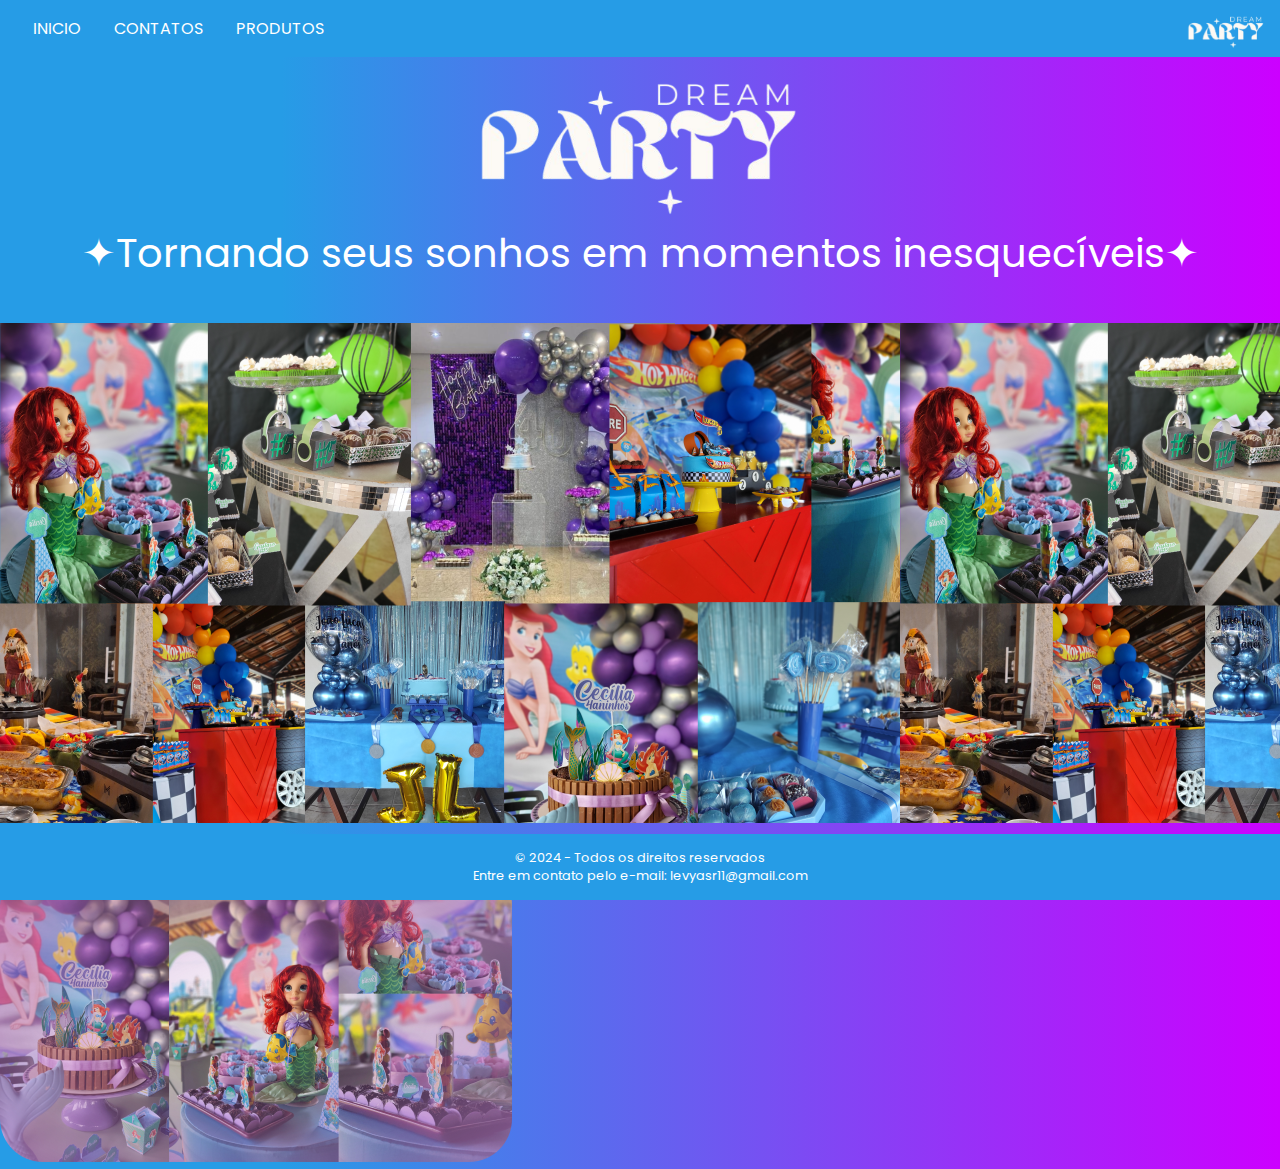
<file: index.html>
<!DOCTYPE html>
<html lang="pt-br">
<head>
    <meta charset="UTF-8">
    <meta name="viewport" content="width=device-width, initial-scale=1.0">
    <title>Dream Party</title>
    <link rel="shortcut icon" href="/media/2.png" type="image/x-icon">
    <link rel="stylesheet" href="style.css">
</head>
<body>
    <div>
        <nav>
            <ul>
                <a href="index.html">INICIO</a>
            </ul>
            <ul>
                <a href="contacts.html">CONTATOS</a>
            </ul>
            <ul>
                <a href="products.html">PRODUTOS</a>
            </ul>
            <img src="media/logo-dreamparty.png" alt="Logo Dream Party" id="logo-nav">
        </nav>
    </div>

    <section>
        <div>
            <img src="media/logo-dreamparty.png" alt="Logo Dream Party" id="logo">
            <p>&#10022;Tornando seus sonhos em momentos inesquecíveis&#10022;</p>
        </div>
        <div id="carrosel-de-fundo">
        </div>
    </section>

    <section>
        <div>
            <img src="media/fundo2-index.png" alt="Festa pequena sereia">
        </div>
    </section>

    <footer>
        <p>&copy; 2024 - Todos os direitos reservados</p>
        <p>Entre em contato pelo e-mail: levyasr11@gmail.com</p>
    </footer>
</body>
</html>
</file>
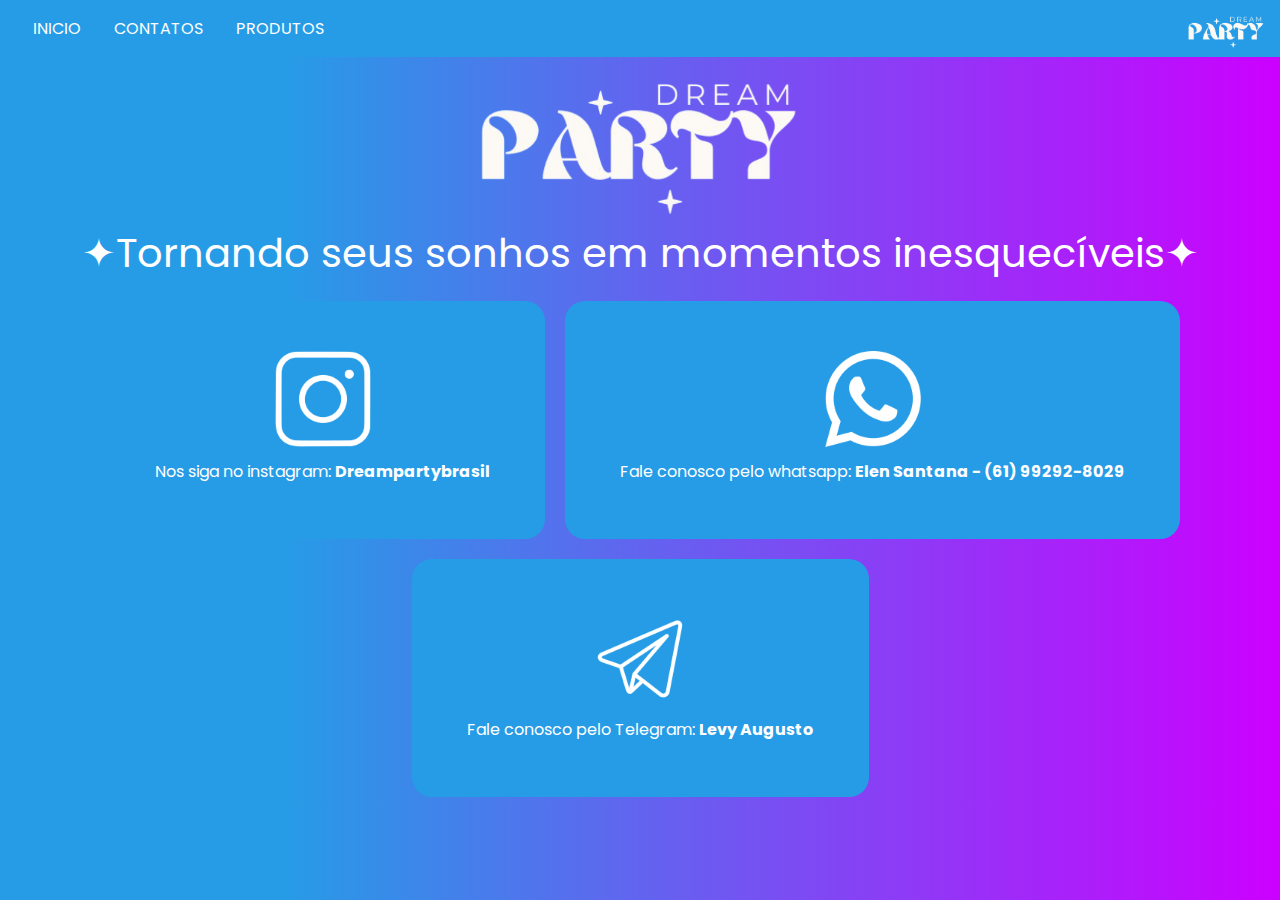
<file: contacts.html>
<!DOCTYPE html>
<html lang="pt-br">
<head>
    <meta charset="UTF-8">
    <meta name="viewport" content="width=device-width, initial-scale=1.0">
    <title>Dream Party</title>
    <link rel="shortcut icon" href="/media/2.png" type="image/x-icon">
    <link rel="stylesheet" href="style.css">
</head>
<body>

    <div>
        <nav>
            <ul>
                <a href="index.html">INICIO</a>
            </ul>
            <ul>
                <a href="contacts.html">CONTATOS</a>
            </ul>
            <ul>
                <a href="products.html">PRODUTOS</a>
            </ul>
            <img src="media/logo-dreamparty.png" alt="Logo Dream Party" id="logo-nav">
        </nav>
    </div>


    <div>
        <a href="index.html"><img src="media/logo-dreamparty.png" alt="Logo Dream Party" id="logo"></a>
        <p>&#10022;Tornando seus sonhos em momentos inesquecíveis&#10022;</p>
    </div>

<div class="contatos">
    <div class="contato">
            <ul>
                <img src="media/white-logo-insta.png" alt="Logo instagram">
                <li>Nos siga no instagram: <a href="https://www.instagram.com/dreampartybrasil/" target="_blank" rel="external"><strong>Dreampartybrasil</strong></a></li>
            </ul>
    </div>
    <div class="contato">
            <ul>
                <img src="media/whatsapp-white-icon.png" alt="Logo Whatsapp">
                <li>Fale conosco pelo whatsapp: <a href="https://wa.me/message/LYKSVQ3IGHRWL1" target="_blank" rel="external"><strong>Elen Santana - (61) 99292-8029</strong></a></li>
            </ul>
    </div>
    <div class="contato">
            <ul>
                <img src="media/telegram-logo.png" alt="Logo Telegram">
                <li>Fale conosco pelo Telegram: <a href="https://t.me/levyasr" target="_blank" rel="external"><strong>Levy Augusto</strong></a></li>
            </ul>
    </div>
</div>

</body>
</html>
</file>
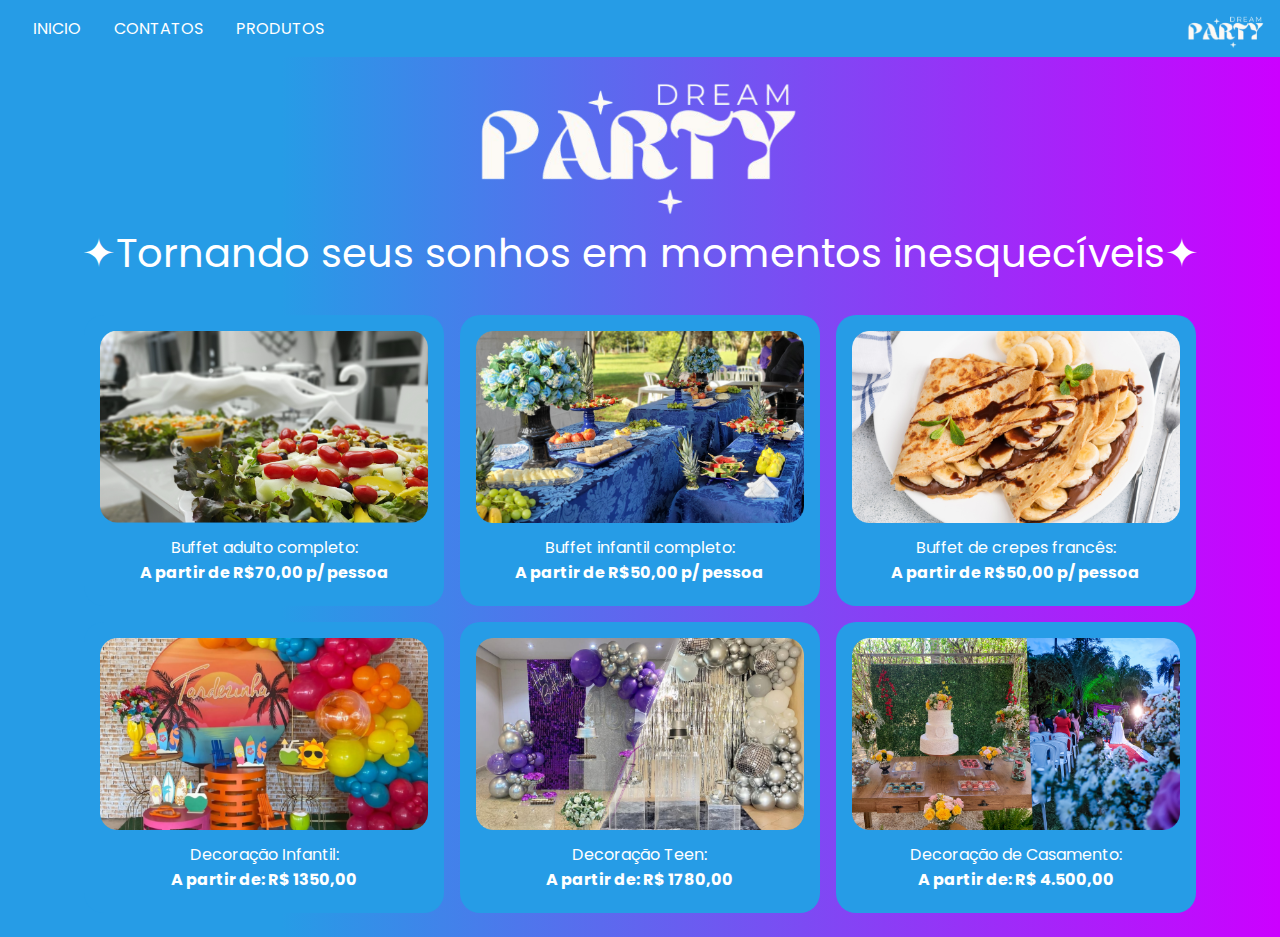
<file: products.html>
<!DOCTYPE html>
<html lang="pt-br">
<head>
    <meta charset="UTF-8">
    <meta name="viewport" content="width=device-width, initial-scale=1.0">
    <title>Dream Party</title>
    <link rel="shortcut icon" href="/media/2.png" type="image/x-icon">
    <link rel="stylesheet" href="style.css">
</head>
<body>
    <div>
        <nav>
            <ul>
                <a href="index.html">INICIO</a>
            </ul>
            <ul>
                <a href="contacts.html">CONTATOS</a>
            </ul>
            <ul>
                <a href="products.html">PRODUTOS</a>
            </ul>
            <img src="media/logo-dreamparty.png" alt="Logo Dream Party" id="logo-nav">
        </nav>
    </div>

    <div>
        <a href="index.html"><img src="media/logo-dreamparty.png" alt="Logo Dream Party" id="logo"></a>
        <p>&#10022;Tornando seus sonhos em momentos inesquecíveis&#10022;</p>
    </div>

    <div class="produtos">
    <div class="produto">
            <ul>
                <img src="media/produtos/buffet.png" alt="Buffet" id="buffet">
                <li>Buffet adulto completo:<br> <a href="https://wa.me/message/LYKSVQ3IGHRWL1" rel="external" target="_blank"><strong>A partir de R$70,00 p/ pessoa</strong></a></li>
            </ul>
    </div>
    <div class="produto">
            <ul>
                <img src="media/produtos/buffet-infantil.png" alt="Buffet" id="buffet">
                <li>Buffet infantil completo:<br> <a href="https://wa.me/message/LYKSVQ3IGHRWL1" rel="external" target="_blank"><strong>A partir de R$50,00 p/ pessoa</strong></a></li>
            </ul>
    </div>
    <div class="produto">
            <ul>
                <img src="media/produtos/buffet-crepes.png" alt="Buffet" id="buffet">
                <li>Buffet de crepes francês:<br> <a href="https://wa.me/message/LYKSVQ3IGHRWL1" rel="external" target="_blank"><strong>A partir de R$50,00 p/ pessoa</strong></a></li>
            </ul>
    </div>
    <div class="produto">
        <ul>
            <img src="media/produtos/decoracao-infantil.png" alt="Decoração Infantil">
            <li>Decoração Infantil: <br> <a href="https://wa.me/message/LYKSVQ3IGHRWL1" target="_blank" rel="external"><strong>A partir de: R$ 1350,00</strong></a></li>
        </ul>
    </div>
    <div class="produto">
            <ul>
                <img src="media/produtos/decoracao-teen.png" alt="">
                <li>Decoração Teen: <br> <a href="https://wa.me/message/LYKSVQ3IGHRWL1" target="_blank" rel="external"><strong>A partir de: R$ 1780,00</strong></a></li>
            </ul>
    </div>
    <div class="produto">
            <ul>
                <img src="media/produtos/decoracao-casamento.png" alt="Decoração Casamento">
                <li>Decoração de Casamento: <br> <a href="https://wa.me/message/LYKSVQ3IGHRWL1" target="_blank" rel="external"><strong>A partir de: R$ 4.500,00</strong></a></li>
            </ul>
    </div>
</div>

</body>
</html>
</file>
<file: style.css>
@import url('https://fonts.googleapis.com/css2?family=Poppins:ital,wght@0,100;0,200;0,300;0,400;0,500;0,600;0,700;0,800;0,900;1,100;1,200;1,300;1,400;1,500;1,600;1,700;1,800;1,900&display=swap');

* {
    margin: 0;
    padding: 0;
    text-decoration: none;
    box-sizing: border-box;
    font-family: 'poppins', serif;
}

body {
    background: linear-gradient(to right, #269ce6 22%, #cc00ff 100%);
}

div nav {
    display: flex;
    background-color: #269ce6ff;
    padding: 1rem;
    width: 100%;
}

div nav ul {
    display: inline-block;
}

div nav ul a {
    color: white;
    font-size: 1rem;
    padding: 1.04rem;
    cursor: pointer;
}

div nav img {
    height: 2.0rem;  
    position: fixed;
    right: 1rem;
}

nav ul a:hover {
    background-color: #6165ef;
}

#logo {
    display: block;
    margin: auto;
    padding-top: 1.5rem;
    width: 20rem;
}

div p {
    display: flex;
    justify-content: center;
    padding: 0.5rem;
    color: #fff;
    font-size: 2.5rem;
    text-align: center;

}

#carrosel-de-fundo {
    display: inline-block;
    width: 100%;
    height: 31.25rem;
    background-image: url(media/carrosel-de-fotos.png);
    margin: 2rem 0px;

}

.contatos {
    display: flex;
    justify-content: center;
    flex-wrap: wrap;
}

.contato{
    text-align: center;
    background-color: #269ce6ff;
    color: white;
    padding: 3.125rem;
    margin: 0.625rem ;
    border-radius: 1.25rem;
    background-color: #269ce6ff;
}

.produtos {
    display: flex;
    flex-wrap: wrap;
    margin: 1rem;
    justify-content: center;
}

.produto {
    text-align: center;
    background-color: #269ce6ff;
    color: white;
    padding: 1rem;
    margin: 0.5rem;
    border-radius: 20px;
    background-color: #269ce6ff;
}

.produtos ul img {
    height: 12rem;
}

.contatos ul img {
    height: 6rem;
}

div ul li{
    list-style-type: none;
    color: white;
    padding: 5px;
    font-size: 1rem;
}

div ul li a{
    color: white;
}

footer {
    position: fixed;
	background-color: #269ce6ff;
	color: white;
	text-align: center;
    bottom: 0%;
    width: 100%;
	padding: 15px;
	margin-top: 5px;
    font-size: 0.8rem;
}

@media(max-width: 500px) {
    div p{
        font-size: 1.7rem;
    }

    #logo {
        width: 15rem;
    }

    #logo-nav {
        height: 0;
    }

    div nav {
        justify-content: center;
    }

}
</file>
